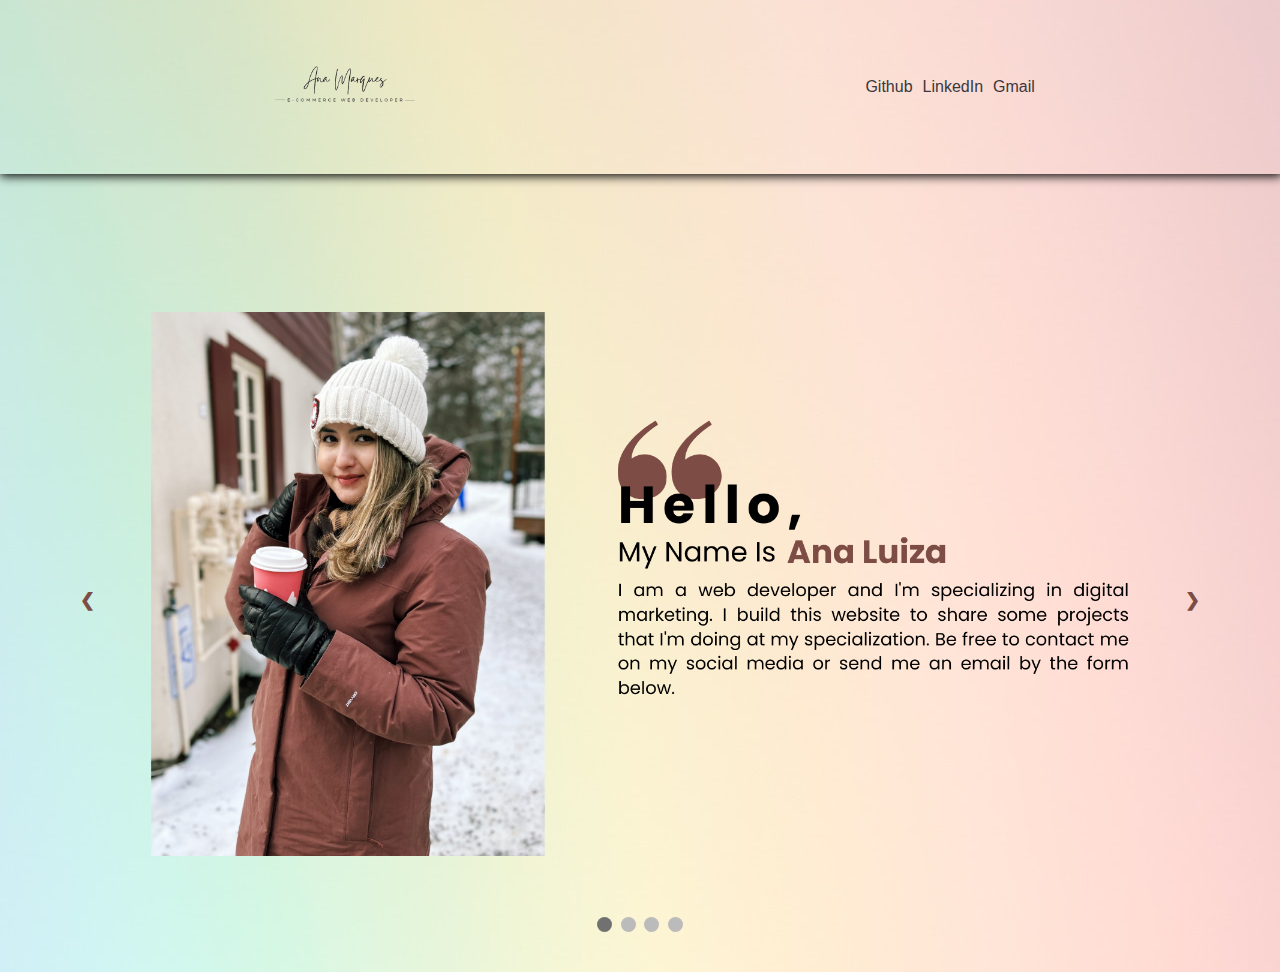
<file: index.html>
<!DOCTYPE html>
<html lang="pt-BR">
  <head>
    <meta charset="UTF-8" />
    <meta http-equiv="X-UA-Compatible" content="IE=edge" />
    <meta name="viewport" content="width=device-width, initial-scale=1.0" />
    <link
      rel="stylesheet"
      href="https://use.fontawesome.com/releases/v5.15.4/css/all.css"
      integrity="sha384-DyZ88mC6Up2uqS4h/KRgHuoeGwBcD4Ng9SiP4dIRy0EXTlnuz47vAwmeGwVChigm"
      crossorigin="anonymous"
    />
    <link rel="stylesheet" href="styles.css" />
    <script src="index.js" defer></script>
    <title>Ana Luiza Marques</title>
  </head>
  <body>
    <header>
      <div class="logo">
        <img src="img/logo.png" width="150px" alt="Logo Ana Luiza" id="imgLogo"/>
      </div>
      <ul>
        <li>
          <a target="_blank" href="https://github.com/AnaLuizaMarques"
            >Github</a
          >
        </li>
        <li>
          <a
            target="_blank"
            href="https://www.linkedin.com/in/analuizasmarques/"
            >LinkedIn</a
          >
        </li>
        <li>
          <a target="_blank" href="mailto:analuizasmarques1@gmail.com">Gmail</a>
        </li>
      </ul>
    </header>
    <main>
      <section class="container">
        <br>
        <div id="cont">
          <!-- Slideshow container -->
          <div class="slideshow-container">

            <!-- Full-width images with number and caption text -->
           <div class="mySlides fade">
              <img src="img/intro.png" style="width:100%">
            </div>

            <div class="mySlides fade">
              <img src="img/engenhosa/EngenhosaCover.png" style="width:100%">
              <form action="./pages/engenhosa.html">
                <button class="btn">See Project</button>
              </form>
            </div>

            <div class="mySlides fade">
              <img src="img/LumiSunIntro.png" style="width:100%">
              <form action="./pages/lumi.html">
                <button class="btn">See Project</button>
              </form>
            </div>

            <div class="mySlides fade">
              <img src="img/Vintage.png" style="width:100%">
              <form action="./pages/vintage.html">
                <button class="btn">See Project</button>
              </form>
            </div>

            <div class="mySlides fade">
              <img src="img/YSL.jpg" style="width:100%">
              <form action="./pages/ysl.html">
                <button class="btn">See Project</button>
              </form>
            </div>

            <div class="mySlides fade">
              <img src="img/Charlote.png" style="width:100%">
              <form action="./pages/charlote.html">
                <button class="btn">See Project</button>
              </form>
            </div>

            <!-- Next and previous buttons -->
            <a class="prev" onclick="plusSlides(-1)">&#10094;</a>
            <a class="next" onclick="plusSlides(1)">&#10095;</a>
          </div>
          <br>
        </div>

        <!-- The dots/circles -->
        <div style="text-align:center">
          <span class="dot" onclick="currentSlide(1)"></span>
          <span class="dot" onclick="currentSlide(2)"></span>
          <span class="dot" onclick="currentSlide(3)"></span>
          <span class="dot" onclick="currentSlide(4)"></span>

        </div>
        </div>
      </section>
    </main>
  </body>
  <footer>
    <br>
    <br>
  </footer>
</html>
</file>
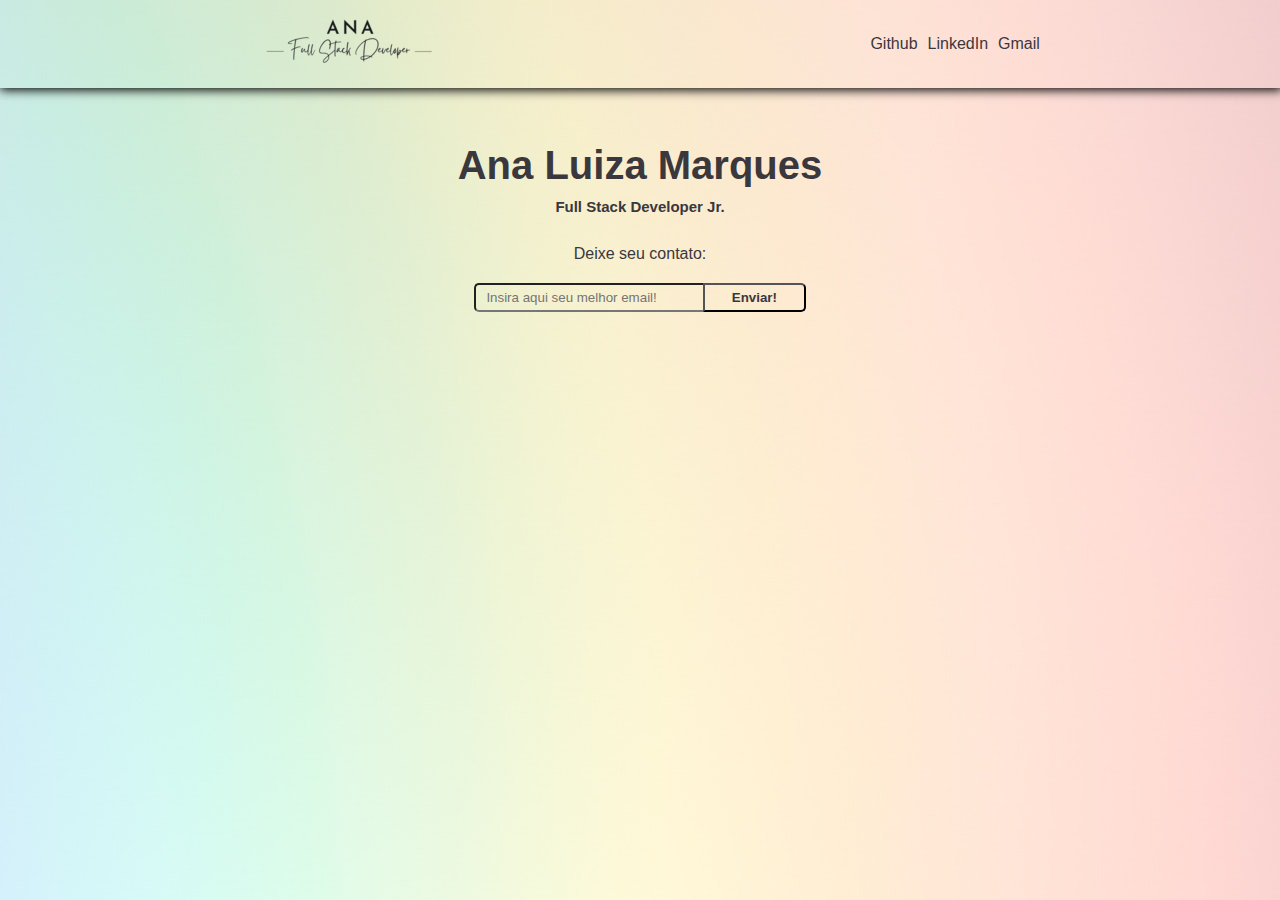
<file: front/index.html>
<!DOCTYPE html>
<html lang="pt-BR">
  <head>
    <meta charset="UTF-8" />
    <meta http-equiv="X-UA-Compatible" content="IE=edge" />
    <meta name="viewport" content="width=device-width, initial-scale=1.0" />
    <link
      rel="stylesheet"
      href="https://use.fontawesome.com/releases/v5.15.4/css/all.css"
      integrity="sha384-DyZ88mC6Up2uqS4h/KRgHuoeGwBcD4Ng9SiP4dIRy0EXTlnuz47vAwmeGwVChigm"
      crossorigin="anonymous"
    />
    <link rel="stylesheet" href="styles.css" />
    <title>Ana Luiza Marques</title>
  </head>
  <body>
    <header>
      <div class="logo">
        <img src="/front/logo.png" alt="Logo Ana Luiza" />
      </div>
      <ul>
        <li>
          <a target="_blank" href="https://github.com/AnaLuizaMarques"
            >Github</a
          >
        </li>
        <li>
          <a
            target="_blank"
            href="https://www.linkedin.com/in/analuizasmarques/"
            >LinkedIn</a
          >
        </li>
        <li>
          <a target="_blank" href="mailto:analuizasmarques1@gmail.com">Gmail</a>
        </li>
      </ul>
    </header>
    <main>
      <section class="container">
        <div class="name">
          <h1>Ana Luiza Marques</h1>
          <h5>Full Stack Developer Jr.</h5>
        </div>

        <div onclick="displayAbout()" id="arrow">
          <i id="animation" class="fas fa-angle-double-down"></i>
        </div>

        <div style="display: none" id="about">
          <p>
            Olá, meu nome é Ana e seja muito bem vinde ao meu portifólio! Estou
            cursando bacharelado em Sistemas de Informação e NanoDegree Full
            Stack Developer na Gama Academy. Possuo conhecimento de JavaScript,
            HTML e CSS, além disso, tenho conhecimento básico em Python e
            Kotlin.
          </p>
        </div>

        <div class="form">
          <div>
            <p>Deixe seu contato:</p>
          </div>
          <form action="">
            <input type="text" placeholder="Insira aqui seu melhor email!" />
            <button>Enviar!</button>
          </form>
        </div>
      </section>
    </main>
    <script>
      function displayAbout() {
        let arrow = document.getElementById('animation')
        arrow.classList.toggle('rotate')
        let display = document.getElementById('about')
        display.classList.toggle('active')
      }
    </script>
  </body>
</html>
</file>
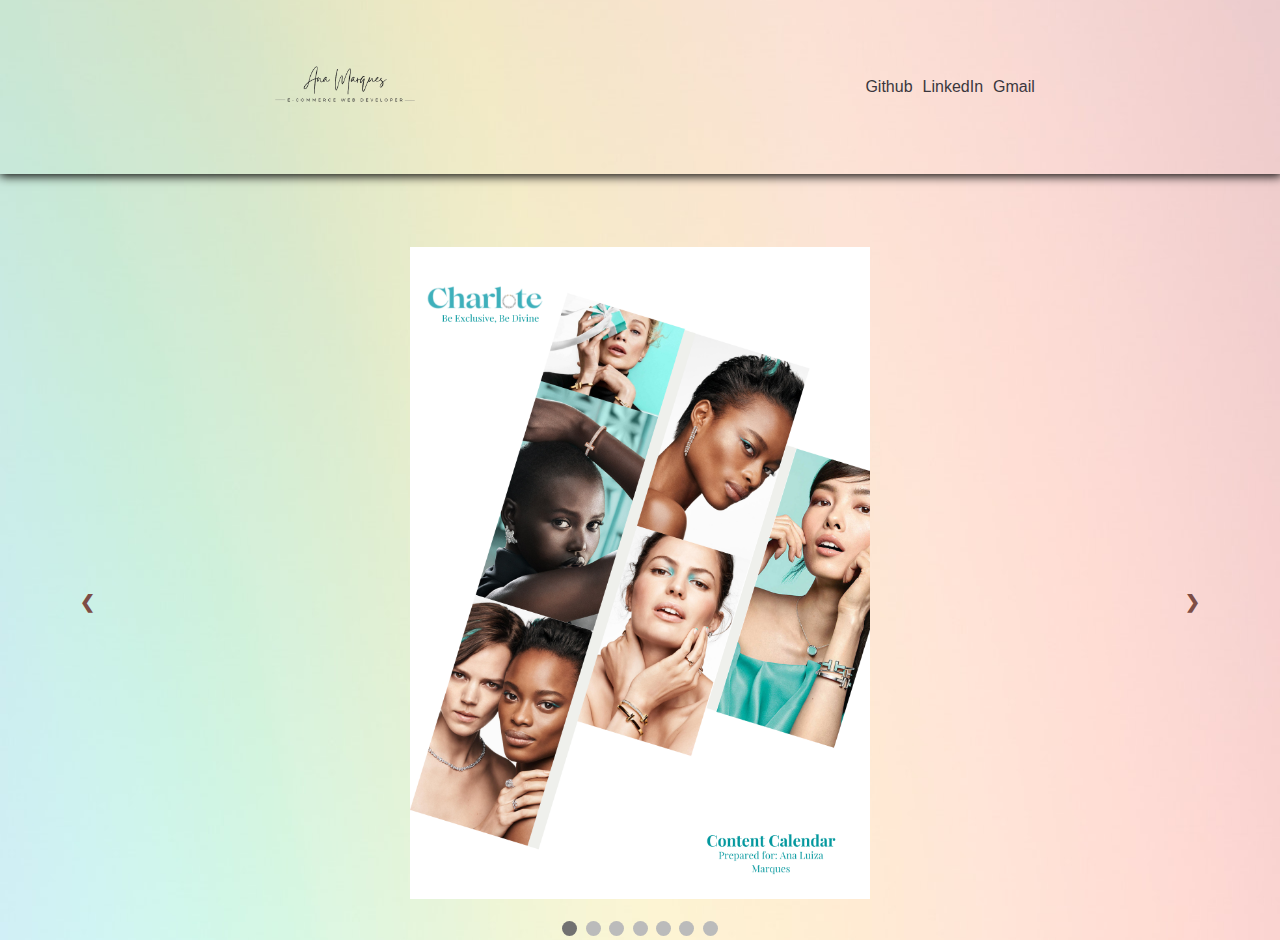
<file: pages/charlote.html>
<!DOCTYPE html>
<html lang="en">
<head>
    <meta charset="UTF-8">
    <meta http-equiv="X-UA-Compatible" content="IE=edge">
    <meta name="viewport" content="width=device-width, initial-scale=1.0">
    <title>Ana Luiza Marques</title>
    <link rel="stylesheet" href="../styles.css" />
    <script src="../index.js" defer></script>
</head>

<header>
    <div class="logo">
        <a href="../index.html">
            <img src="../img/logo.png" width="150px" alt="Logo Ana Luiza" id="imgLogo"/>
        </a>
    </div>
    <ul>
      <li>
        <a target="_blank" href="https://github.com/AnaLuizaMarques"
          >Github</a
        >
      </li>
      <li>
        <a
          target="_blank"
          href="https://www.linkedin.com/in/analuizasmarques/"
          >LinkedIn</a
        >
      </li>
      <li>
        <a target="_blank" href="mailto:analuizasmarques1@gmail.com">Gmail</a>
      </li>
    </ul>
</header>

<body>
    <section>
        <main>
            <section class="container">
              <br>
              <div id="cont">
                <!-- Slideshow container -->
                <div class="slideshow-container">
      
                  <!-- Full-width images with number and caption text -->
                    <div class="mySlides fade">
                    <img src="../img/Charlote1.png" style="width:40%">
                    </div>
      
                    <div class="mySlides fade">
                    <img src="../img/Charlote2.png" style="width:40%">
                    </div>
      
                    <div class="mySlides fade">
                        <img src="../img/Charlote3.png" style="width:40%">
                    </div>

                    <div class="mySlides fade">
                        <img src="../img/Charlote4.png" style="width:40%">
                    </div>

                    <div class="mySlides fade">
                        <img src="../img/emailCharlote1.png" style="width:30%">
                    </div>

                    <div class="mySlides fade">
                        <img src="../img/emailCharlote2.png" style="width:30%">
                    </div>

                    <div class="mySlides fade">
                        <img src="../img/emailCharlote3.png" style="width:30%">
                    </div>


                  <!-- Next and previous buttons -->
                  <a class="prev" onclick="plusSlides(-1)">&#10094;</a>
                  <a class="next" onclick="plusSlides(1)">&#10095;</a>
                </div>
                <br>
              </div>
      
              <!-- The dots/circles -->
              <div style="text-align:center">
                <span class="dot" onclick="currentSlide(1)"></span>
                <span class="dot" onclick="currentSlide(2)"></span>
                <span class="dot" onclick="currentSlide(3)"></span>
                <span class="dot" onclick="currentSlide(4)"></span>  
                <span class="dot" onclick="currentSlide(5)"></span>      
                <span class="dot" onclick="currentSlide(6)"></span>
                <span class="dot" onclick="currentSlide(7)"></span>      
    
    
              </div>
              </div>
            </section>
          </main>
    </section>
</body>
</html>
</file>
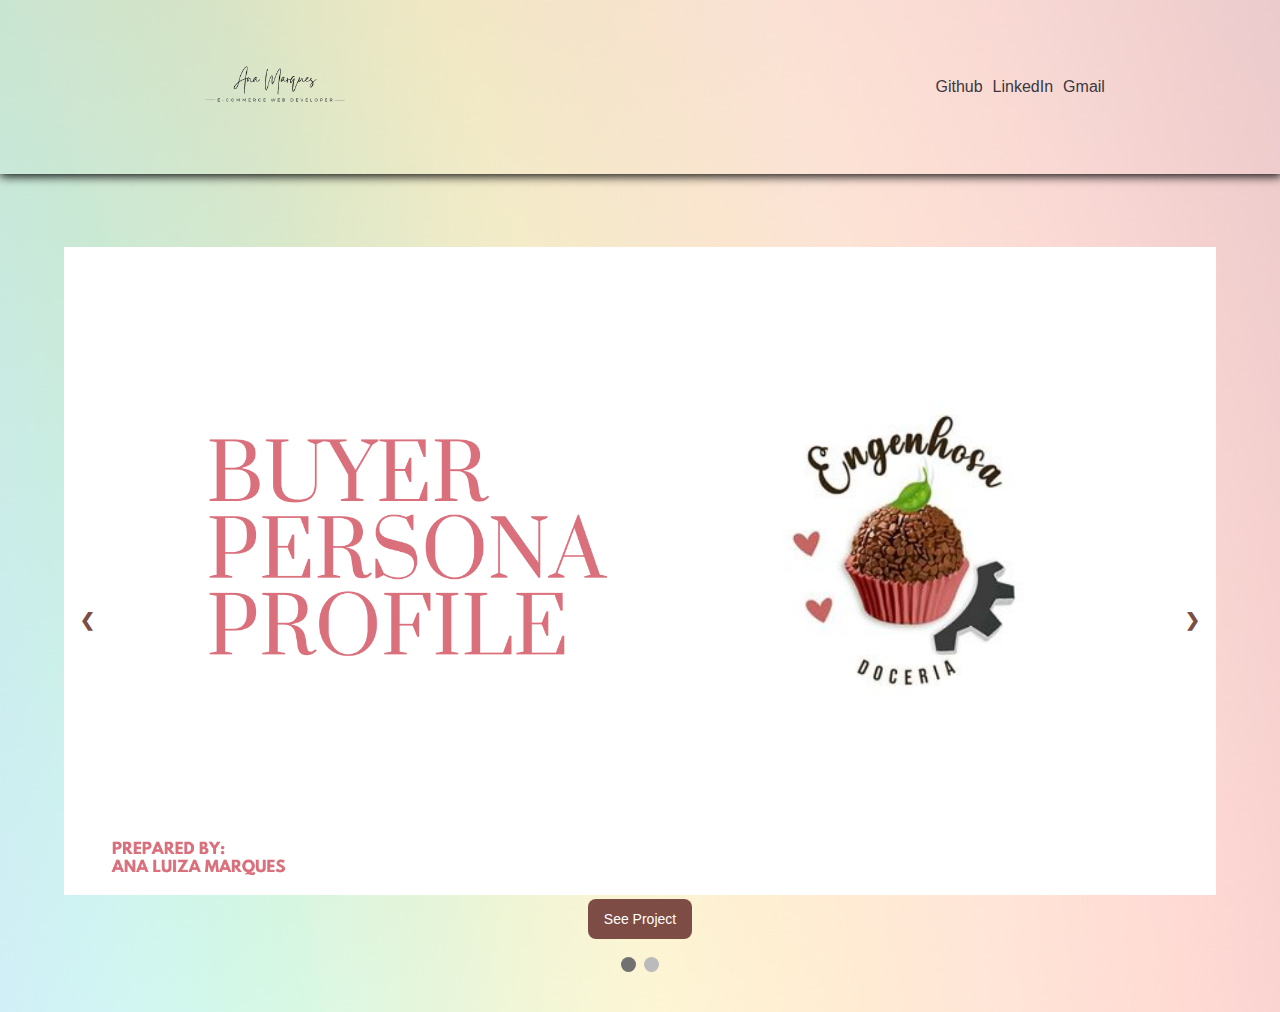
<file: pages/engenhosa.html>
<!DOCTYPE html>
<html lang="pt-BR">
  <head>
    <meta charset="UTF-8" />
    <meta http-equiv="X-UA-Compatible" content="IE=edge" />
    <meta name="viewport" content="width=device-width, initial-scale=1.0" />
    <link
      rel="stylesheet"
      href="https://use.fontawesome.com/releases/v5.15.4/css/all.css"
      integrity="sha384-DyZ88mC6Up2uqS4h/KRgHuoeGwBcD4Ng9SiP4dIRy0EXTlnuz47vAwmeGwVChigm"
      crossorigin="anonymous"
    />
    <link rel="stylesheet" href="../styles.css" />
    <script src="../index.js" defer></script>
    <title>Ana Luiza Marques</title>
  </head>
  <body>
    <header>
      <div class="logo">
        <a href="../index.html">
        <img src="../img/logo.png" width="150px" alt="Logo Ana Luiza" id="imgLogo"/>
      </div>
      <ul>
        <li>
          <a target="_blank" href="https://github.com/AnaLuizaMarques"
            >Github</a
          >
        </li>
        <li>
          <a
            target="_blank"
            href="https://www.linkedin.com/in/analuizasmarques/"
            >LinkedIn</a
          >
        </li>
        <li>
          <a target="_blank" href="mailto:analuizasmarques1@gmail.com">Gmail</a>
        </li>
      </ul>
    </header>
    <main>
      <section class="container">
        <br>
        <div id="cont">
          <!-- Slideshow container -->
          <div class="slideshow-container">

                <!-- Full-width images with number and caption text -->

                <div class="mySlides fade">
                    <img src="../img/engenhosa/Engenhosa Persona 1.png" style="width:100%">
                    <form action="../pages/engenhosapersona.html">
                        <button class="btn">See Project</button>
                    </form>
                </div>

                <div class="mySlides fade">
                    <img src="../img/engenhosa/1.png" style="width:100%">
                    <form action="../pages/engenhosastrategies.html">
                        <button class="btn">See Project</button>
                    </form>
                </div>


                <!-- Next and previous buttons -->
                <a class="prev" onclick="plusSlides(-1)">&#10094;</a>
                <a class="next" onclick="plusSlides(1)">&#10095;</a>
            </div>
          <br>
        </div>

        <!-- The dots/circles -->
        <div style="text-align:center">
          <span class="dot" onclick="currentSlide(1)"></span>
          <span class="dot" onclick="currentSlide(2)"></span>

        </div>
      </section>
    </main>
  </body>
  <footer>
    <br>
    <br>
  </footer>
</html>
</file>
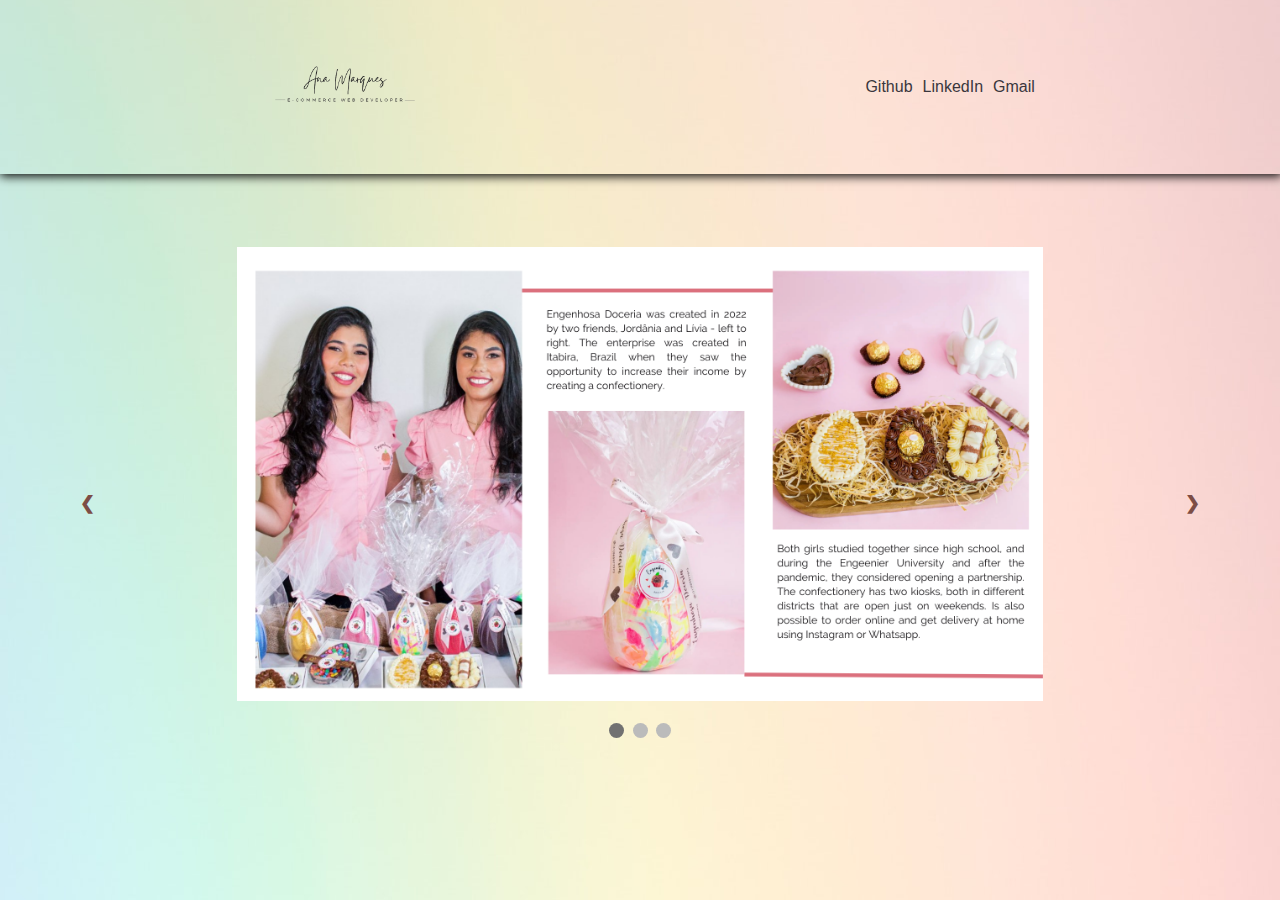
<file: pages/engenhosapersona.html>
<!DOCTYPE html>
<html lang="en">
<head>
    <meta charset="UTF-8">
    <meta http-equiv="X-UA-Compatible" content="IE=edge">
    <meta name="viewport" content="width=device-width, initial-scale=1.0">
    <title>Ana Luiza Marques</title>
    <link rel="stylesheet" href="../styles.css" />
    <script src="../index.js" defer></script>
</head>

<header>
    <div class="logo">
        <a href="../index.html">
            <img src="../img/logo.png" width="150px" alt="Logo Ana Luiza" id="imgLogo"/>
        </a>
    </div>
    <ul>
      <li>
        <a target="_blank" href="https://github.com/AnaLuizaMarques"
          >Github</a
        >
      </li>
      <li>
        <a
          target="_blank"
          href="https://www.linkedin.com/in/analuizasmarques/"
          >LinkedIn</a
        >
      </li>
      <li>
        <a target="_blank" href="mailto:analuizasmarques1@gmail.com">Gmail</a>
      </li>
    </ul>
</header>

<body>
    <section>
        <main>
            <section class="container">
              <br>
              <div id="cont">
                <!-- Slideshow container -->
                <div class="slideshow-container">
      
                  <!-- Full-width images with number and caption text -->
                  <div class="mySlides fade">
                    <img src="../img/engenhosa/Engenhosa Persona 2.png" style="width:70%">
                  </div>

                  <div class="mySlides fade">
                    <img src="../img/engenhosa/Engenhosa Persona 3.png" style="width:70%">
                  </div>

                  <div class="mySlides fade">
                    <img src="../img/engenhosa/Engenhosa Persona 4.png" style="width:70%">
                  </div>


                  <!-- Next and previous buttons -->
                  <a class="prev" onclick="plusSlides(-1)">&#10094;</a>
                  <a class="next" onclick="plusSlides(1)">&#10095;</a>
                </div>
                <br>
              </div>
      
              <!-- The dots/circles -->
              <div style="text-align:center">
                <span class="dot" onclick="currentSlide(1)"></span>
                <span class="dot" onclick="currentSlide(2)"></span>
                <span class="dot" onclick="currentSlide(3)"></span>

              </div>
              </div>
            </section>
          </main>
    </section>
</body>
</html>
</file>
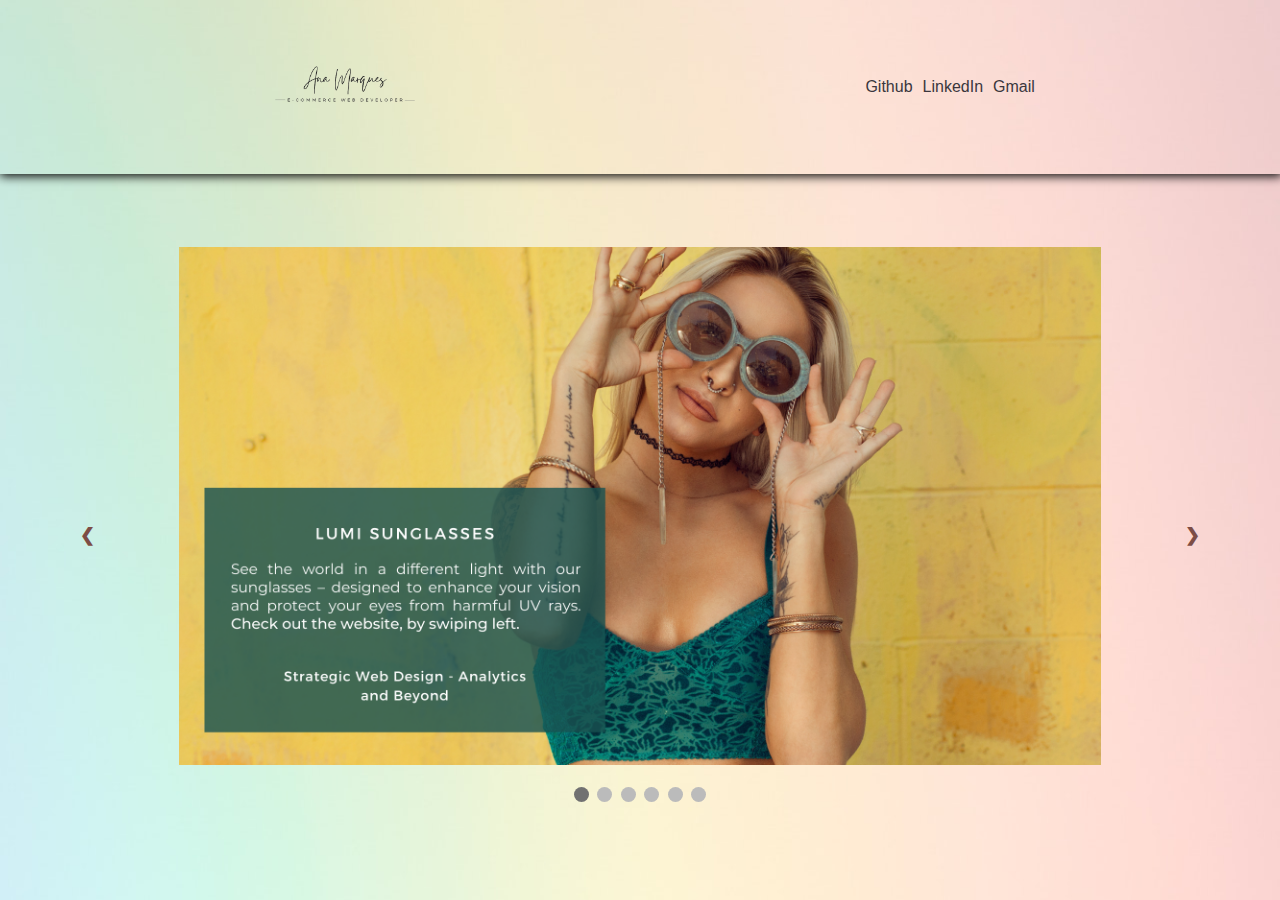
<file: pages/lumi.html>
<!DOCTYPE html>
<html lang="en">
<head>
    <meta charset="UTF-8">
    <meta http-equiv="X-UA-Compatible" content="IE=edge">
    <meta name="viewport" content="width=device-width, initial-scale=1.0">
    <title>Ana Luiza Marques</title>
    <link rel="stylesheet" href="../styles.css" />
    <script src="../index.js" defer></script>
</head>

<header>
    <div class="logo">
        <a href="../index.html">
            <img src="../img/logo.png" width="150px" alt="Logo Ana Luiza" id="imgLogo"/>
        </a>
    </div>
    <ul>
      <li>
        <a target="_blank" href="https://github.com/AnaLuizaMarques"
          >Github</a
        >
      </li>
      <li>
        <a
          target="_blank"
          href="https://www.linkedin.com/in/analuizasmarques/"
          >LinkedIn</a
        >
      </li>
      <li>
        <a target="_blank" href="mailto:analuizasmarques1@gmail.com">Gmail</a>
      </li>
    </ul>
</header>

<body>
    <section>
        <main>
            <section class="container">
              <br>
              <div id="cont">
                <!-- Slideshow container -->
                <div class="slideshow-container">
      
                  <!-- Full-width images with number and caption text -->
                  <div class="mySlides fade">
                    <img src="../img/LumiIntroProj.png" style="width:80%">
                  </div>

                 <div class="mySlides fade">
                    <h2>Home Page</h2>
                    <video width="854px" height="480px" controls>
                        <source src="../img/Home.mp4" type="video/mp4">
                    </video>
                  </div>
      
                  <div class="mySlides fade">
                    <h2>About Page</h2>
                    <video width="854px" height="480px" controls>
                        <source src="../img/About.mp4" type="video/mp4">
                    </video>
                  </div>
      
                  <div class="mySlides fade">
                    <h2>Shop Page</h2>
                    <video width="854px" height="480px" controls>
                        <source src="../img/Shop.mp4" type="video/mp4">
                    </video>
                  </div>

                  <div class="mySlides fade">
                    <h2>Loyalty</h2>
                    <video width="854px" height="480px" controls>
                        <source src="../img/Loyalty.mp4" type="video/mp4">
                    </video>
                  </div>

                  <div class="mySlides fade">
                    <h2> Contact</h2>
                    <video width="854px" height="480px" controls>
                        <source src="../img/Contact.mp4" type="video/mp4">
                    </video>
                  </div>

                  <!-- Next and previous buttons -->
                  <a class="prev" onclick="plusSlides(-1)">&#10094;</a>
                  <a class="next" onclick="plusSlides(1)">&#10095;</a>
                </div>
                <br>
              </div>
      
              <!-- The dots/circles -->
              <div style="text-align:center">
                <span class="dot" onclick="currentSlide(1)"></span>
                <span class="dot" onclick="currentSlide(2)"></span>
                <span class="dot" onclick="currentSlide(3)"></span>
                <span class="dot" onclick="currentSlide(4)"></span>
                <span class="dot" onclick="currentSlide(5)"></span>     
                <span class="dot" onclick="currentSlide(6)"></span>       
              </div>
              </div>
            </section>
          </main>
    </section>
</body>
</html>
</file>
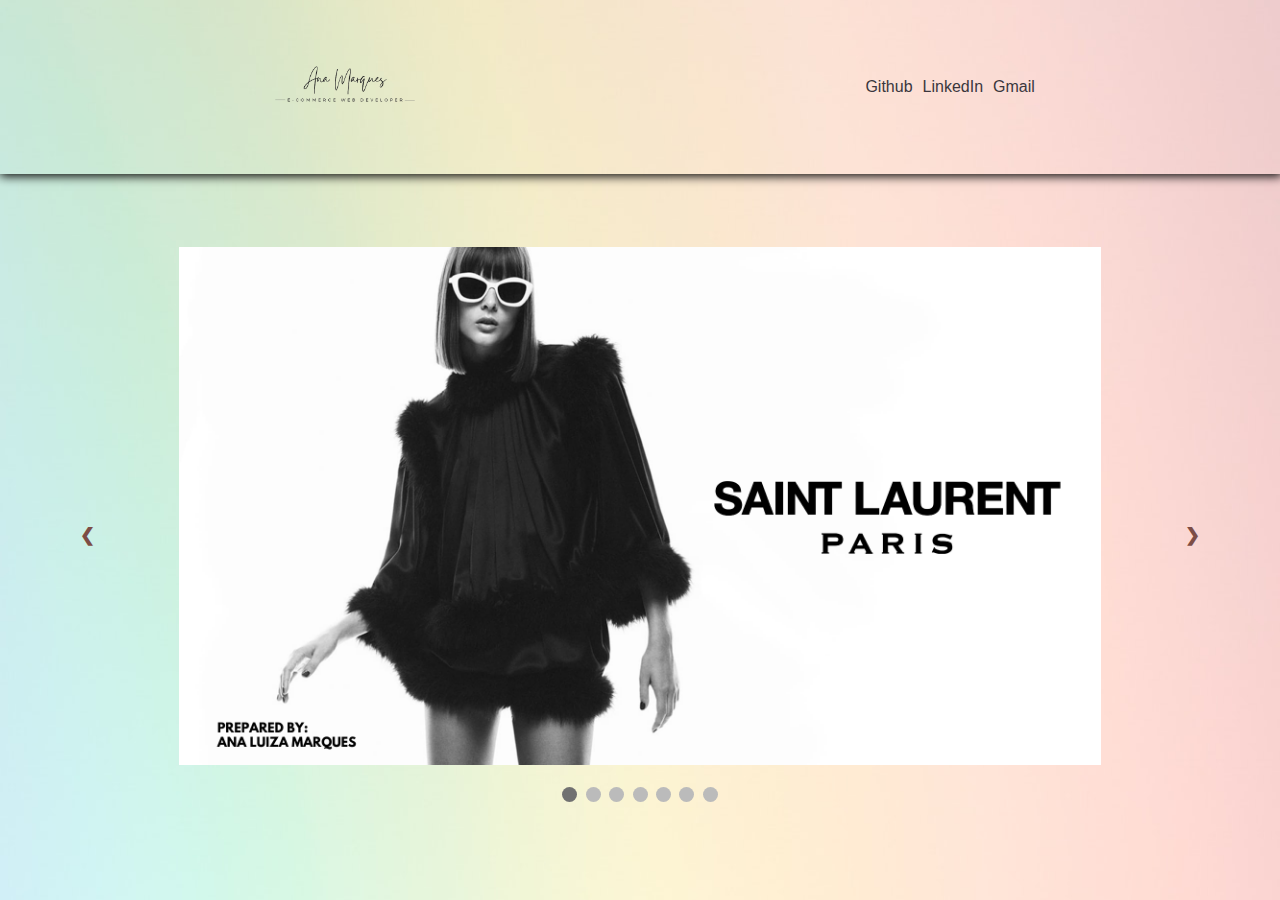
<file: pages/ysl.html>
<!DOCTYPE html>
<html lang="en">
<head>
    <meta charset="UTF-8">
    <meta http-equiv="X-UA-Compatible" content="IE=edge">
    <meta name="viewport" content="width=device-width, initial-scale=1.0">
    <title>Ana Luiza Marques</title>
    <link rel="stylesheet" href="../styles.css" />
    <script src="../index.js" defer></script>
</head>

<header>
    <div class="logo">
        <a href="../index.html">
            <img src="../img/logo.png" width="150px" alt="Logo Ana Luiza" id="imgLogo"/>
        </a>
    </div>
    <ul>
      <li>
        <a target="_blank" href="https://github.com/AnaLuizaMarques"
          >Github</a
        >
      </li>
      <li>
        <a
          target="_blank"
          href="https://www.linkedin.com/in/analuizasmarques/"
          >LinkedIn</a
        >
      </li>
      <li>
        <a target="_blank" href="mailto:analuizasmarques1@gmail.com">Gmail</a>
      </li>
    </ul>
</header>

<body>
    <section>
        <main>
            <section class="container">
              <br>
              <div id="cont">
                <!-- Slideshow container -->
                <div class="slideshow-container">
      
                  <!-- Full-width images with number and caption text -->
                    <div class="mySlides fade">
                    <img src="../img/YSL1.png" style="width:80%">
                    </div>
      
                    <div class="mySlides fade">
                    <img src="../img/YSL2.png" style="width:80%">
                    </div>
      
                    <div class="mySlides fade">
                        <img src="../img/YSL3.png" style="width:80%">
                    </div>

                    <div class="mySlides fade">
                        <img src="../img/YSL4.png" style="width:80%">
                    </div>

                    <div class="mySlides fade">
                        <img src="../img/YSL5.png" style="width:80%">
                    </div>

                    <div class="mySlides fade">
                        <img src="../img/YSL6.png" style="width:80%">
                    </div>

                    <div class="mySlides fade">
                        <img src="../img/YSL7.png" style="width:80%">
                    </div>


                  <!-- Next and previous buttons -->
                  <a class="prev" onclick="plusSlides(-1)">&#10094;</a>
                  <a class="next" onclick="plusSlides(1)">&#10095;</a>
                </div>
                <br>
              </div>
      
              <!-- The dots/circles -->
              <div style="text-align:center">
                <span class="dot" onclick="currentSlide(1)"></span>
                <span class="dot" onclick="currentSlide(2)"></span>
                <span class="dot" onclick="currentSlide(3)"></span>
                <span class="dot" onclick="currentSlide(4)"></span>  
                <span class="dot" onclick="currentSlide(5)"></span>      
                <span class="dot" onclick="currentSlide(6)"></span>
                <span class="dot" onclick="currentSlide(7)"></span>      
    
    
              </div>
              </div>
            </section>
          </main>
    </section>
</body>
</html>
</file>
<file: styles.css>
* {
  padding: 0;
  margin: 0;
  box-sizing: border-box;
  color: rgb(58, 55, 61);
  font-family: 'Poppins', sans-serif;
  box-sizing: border-box;
}

ul {
  list-style: none;
  display: flex;
  justify-content: flex-end;
  padding: 20px;
}

a {
  text-decoration: none;
}

body {
  background-image: url(img/backgroud.jpg);
  background-repeat: no-repeat;
  background-position: center center;
}

header {
  display: flex;
  justify-content: space-around;
  align-items: center;
  padding: 10px;
  box-shadow: 1px 1px 10px 1px #000;
  margin-bottom: 55px;
}

#imgLogo {
  margin-left: 50px;
}

header ul {
  display: flex;
}

header ul li {
  padding: 5px;
}

header ul li a {
  transition: 300ms;
}

header ul li a:hover {
  color: rgb(91, 181, 184);
  text-decoration: underline;
}
header ul li:hover {
  transform: scale(1.1);
}

.container {
  text-align: center;
}

.container .name h1 {
  font-size: 40px;
}

.container .name h5 {
  font-size: 15px;
  margin-top: 10px;
}

#arrow {
  font-size: 35px;
  cursor: pointer;
  animation: blink 1s steps(5, start) infinite;
  margin-top: 25px;
}

@keyframes blink {
  to {
    visibility: hidden;
  }
}

#about p {
  max-width: 600px;
  margin: 0 auto;
  text-align: justify;
}

.form {
  width: 40%;
  margin: 0 auto;
  margin-top: 30px;
}

.form input {
  width: 45%;
  padding: 5px 10px;
  background-color: transparent;
  border-radius: 5px 0px 0px 5px;
}

.form button {
  width: 20%;
  padding: 5px 10px;
  background: linear-gradient(
    to right,
    rgb(241, 211, 176) 50%,
    transparent 50%
  );
  background-size: 200% 100%;
  background-position: right bottom;
  color: rgb(58, 55, 61);
  font-weight: 600;
  cursor: pointer;
  transition: all 300ms ease-out;
  border-radius: 0px 5px 5px 0px;
  margin-left: -6px;
  margin-top: 20px;
}

.form button:hover {
  transform: scale(1.1);
  background-position: left bottom;
  background-color: transparent;
  color: rgb(58, 55, 61);
}

@media only screen and (max-width: 768px) {
  .form {
    width: 100%;
  }
}

@media only screen and (max-width: 480px) {
  header {
    display: flex;
    align-items: center;
    padding: 0px;
    box-shadow: 1px 1px 10px 1px #000;
    margin-bottom: 55px;
    flex-direction: column;
  }

  img {
    margin-left: 0px;
  }

  ul {
    font-size: 12px;
  }

  #about p {
    max-width: 80%;
    text-align: justify;
  }
}

.slideshow-container {
  max-width: 90%;
  position: relative;
  margin: auto;
}

/* Hide the images by default */
.mySlides {
  display: none;
}

/* Next & previous buttons */
.prev {
  cursor: pointer;
  position: absolute;
  top: 50%;
  width: auto;
  margin-left: -50%;
  padding: 16px;
  color: #7D4D45;
  font-weight: bold;
  font-size: 18px;
  transition: 0.6s ease;
  border-radius: 0 3px 3px 0;
  user-select: none;
}

.next {
  cursor: pointer;
  position: absolute;
  top: 50%;
  width: auto;
  margin-left: -50%;
  padding: 16px;
  color: #7D4D45;
  font-weight: bold;
  font-size: 18px;
  transition: 0.6s ease;
  border-radius: 0 3px 3px 0;
  user-select: none;
}


/* Position the "next button" to the right */
.next {
  right: 0;
  border-radius: 3px 0 0 3px;
}

/* On hover, add a black background color with a little bit see-through */
.prev:hover, .next:hover {
  background-color: rgba(0,0,0,0.8);
}


.btn {
  background-color: #7D4D45;
  border-radius: 8px;
  border-style: none;
  box-sizing: border-box;
  color: #FFFFFF;
  cursor: pointer;
  display: inline-block;
  font-family: "Haas Grot Text R Web", "Helvetica Neue", Helvetica, Arial, sans-serif;
  font-size: 14px;
  font-weight: 500;
  height: 40px;
  line-height: 20px;
  list-style: none;
  margin: 0;
  outline: none;
  padding: 10px 16px;
  position: relative;
  text-align: center;
  text-decoration: none;
  transition: color 100ms;
  vertical-align: baseline;
  user-select: none;
  -webkit-user-select: none;
  touch-action: manipulation;
}

.btn:hover,
.btn:focus {
  background-color: #3f2824;
}

/* The dots/bullets/indicators */
.dot {
  cursor: pointer;
  height: 15px;
  width: 15px;
  margin: 0 2px;
  background-color: #bbb;
  border-radius: 50%;
  display: inline-block;
  transition: background-color 0.6s ease;
}

.active, .dot:hover {
  background-color: #717171;
}

/* Fading animation */
.fade {
  animation-name: fade;
  animation-duration: 1.5s;
}

@keyframes fade {
  from {opacity: .4}
  to {opacity: 1}
}
</file>
<file: front/styles.css>
* {
  padding: 0;
  margin: 0;
  box-sizing: border-box;
  color: rgb(58, 55, 61);
  font-family: 'Poppins', sans-serif;
}

ul {
  list-style: none;
  display: flex;
  justify-content: flex-end;
  padding: 20px;
}

a {
  text-decoration: none;
}

body {
  background-image: url(./backgroud.jpg);
  background-repeat: no-repeat;
  background-position: center center;
}

header {
  display: flex;
  justify-content: space-around;
  align-items: center;
  padding: 10px;
  box-shadow: 1px 1px 10px 1px #000;
  margin-bottom: 55px;
}

img {
  margin-left: 50px;
}

header ul {
  display: flex;
}

header ul li {
  padding: 5px;
}

header ul li a {
  transition: 300ms;
}

header ul li a:hover {
  color: rgb(91, 181, 184);
  text-decoration: underline;
}
header ul li:hover {
  transform: scale(1.1);
}

.container {
  text-align: center;
}

.container .name h1 {
  font-size: 40px;
}

.container .name h5 {
  font-size: 15px;
  margin-top: 10px;
}

#arrow {
  font-size: 35px;
  cursor: pointer;
  animation: blink 1s steps(5, start) infinite;
  margin-top: 25px;
}

@keyframes blink {
  to {
    visibility: hidden;
  }
}

.rotate {
  transform: rotate(180deg);
  transition: 300ms;
}

.active {
  display: block !important;
}

#about p {
  max-width: 600px;
  margin: 0 auto;
  text-align: justify;
}

.form {
  width: 40%;
  margin: 0 auto;
  margin-top: 30px;
}

.form input {
  width: 45%;
  padding: 5px 10px;
  background-color: transparent;
  border-radius: 5px 0px 0px 5px;
}

.form button {
  width: 20%;
  padding: 5px 10px;
  background: linear-gradient(
    to right,
    rgb(241, 211, 176) 50%,
    transparent 50%
  );
  background-size: 200% 100%;
  background-position: right bottom;
  color: rgb(58, 55, 61);
  font-weight: 600;
  cursor: pointer;
  transition: all 300ms ease-out;
  border-radius: 0px 5px 5px 0px;
  margin-left: -6px;
  margin-top: 20px;
}

.form button:hover {
  transform: scale(1.1);
  background-position: left bottom;
  background-color: transparent;
  color: rgb(58, 55, 61);
}

@media only screen and (max-width: 768px) {
  .form {
    width: 100%;
  }
}

@media only screen and (max-width: 480px) {
  header {
    display: flex;
    align-items: center;
    padding: 0px;
    box-shadow: 1px 1px 10px 1px #000;
    margin-bottom: 55px;
    flex-direction: column;
  }

  img {
    margin-left: 0px;
  }

  .container .name h1 {
    font-size: 30px;
  }

  .container .name h5 {
    font-size: 15px;
  }

  ul {
    font-size: 12px;
  }

  #about p {
    max-width: 80%;
    text-align: justify;
  }
}
</file>
